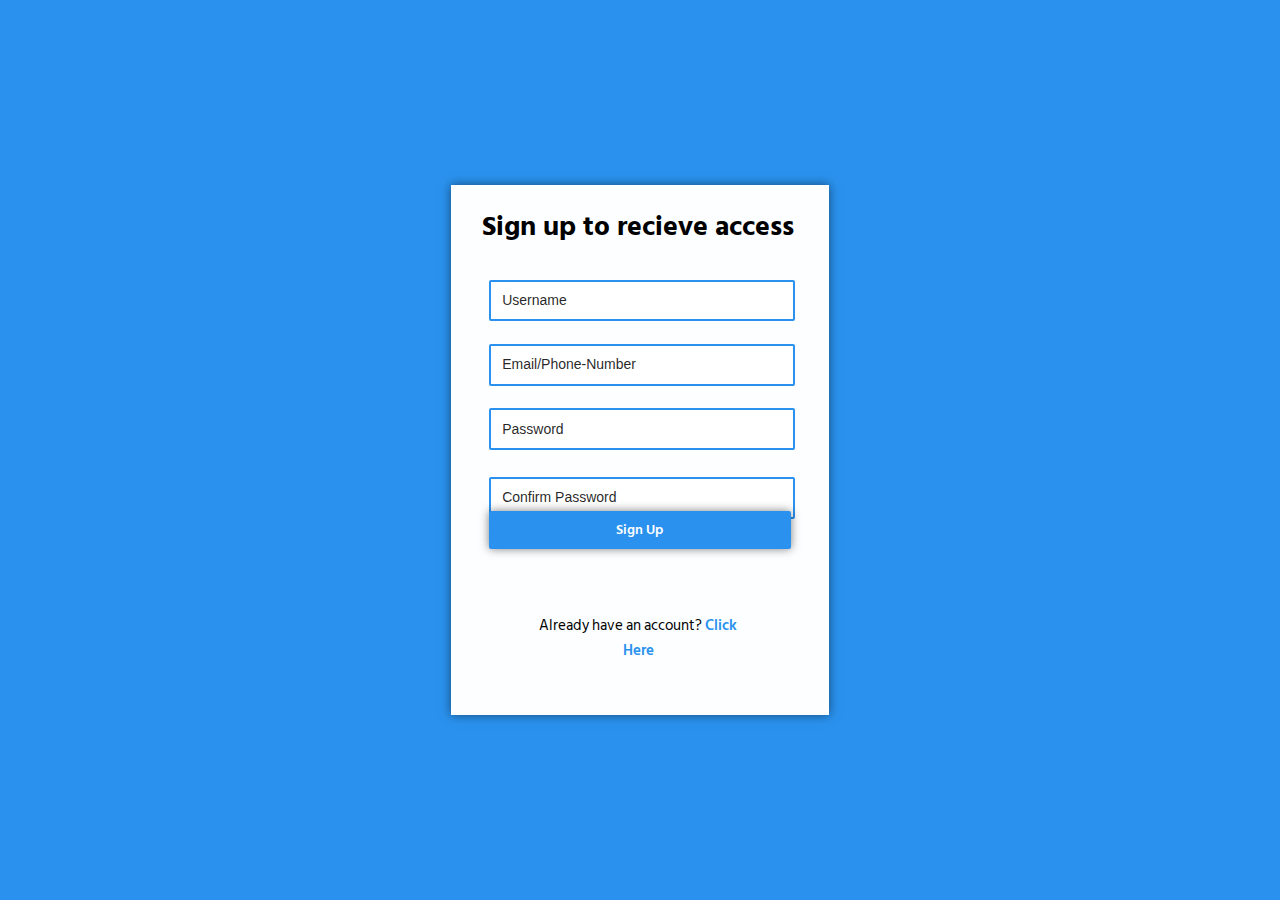
<file: signup.html>
<!DOCTYPE html>
<html lang="en">
<head>
    <meta charset="UTF-8">
    <meta http-equiv="X-UA-Compatible" content="IE=edge">
    <meta name="viewport" content="width=device-width, initial-scale=1.0">
    <link rel="stylesheet" href="style.css">
    <meta name="google-signin-client_id" content="698702475314-ana7gf2opa6c7257ouqdg1uc6b64cuaq.apps.googleusercontent.com">
    <script src="https://apis.google.com/js/platform.js" async defer></script>
    <title>Modern-Rustic-Design</title>
</head>
<body>
    <div class="_container">
        <div class="card new">
            <div class="title-contents">
                <h1>Sign up to recieve access</h1>
            </div>
            <div class="input">
                <input type="text" class="username" id="usernme" placeholder="Username" name="username" required>
                <input type="text" class="sign-up sign-up-one" id="signup" placeholder="Email/Phone-Number" name="name" required>
                <input type="password" name="password" class="password password-one" id="pwd" placeholder="Password" required>
                <input type="password" name="password" class="password password-confirm" id="pwd" placeholder="Confirm Password" required>
                <div class="g-signin2" data-onsuccess="onSignIn" data-width="300" data-longtitle="true"></div>
                <script>
                    function onSignIn(googleUser) {
                        var profile = googleUser.getBasicProfile();
                        console.log('ID: ' + profile.getId()); // Do not send to your backend! Use an ID token instead.
                        console.log('Name: ' + profile.getName());
                        console.log('Image URL: ' + profile.getImageUrl());
                        console.log('Email: ' + profile.getEmail()); // This is null if the 'email' scope is not present.
                    }
                </script>
                </div>
                <button type="submit" class="button _button" onclick="redirectAndCheck()">Sign Up</button>
                <script src="./js/script.js"></script>
                <div class="existingAccount">
                    <p>
                        Already have an account? <a href="index.html" class="clickHere">Click Here</a>
                    </p>
                </div>
            </div>
        </div>
    </body>
    <footer>
        <script src="https://apis.google.com/js/platform.js?onload=renderButton" async defer></script>
    </footer>
</html>
</file>
<file: style.css>
@import url('https://fonts.googleapis.com/css2?family=Hind+Siliguri:wght@400;700&display=swap');

* {
    margin: 0;
    padding: 0;
}

html {
    background-color: #2A92EE;
    font-family: 'Hind Siliguri', 'Arial', sans-serif;
    display: grid;
    place-items: center;
    height: 100vh;

}

/*Major Buttons / Inputs */
.card {
    justify-content: center;
    width: 10cm;
    height: 10cm;
    background-color: #fdfeff;
    box-shadow: 0 0 10px rgba(0, 0, 0, 0.5)
}

.sign-up {
    position: relative; 
    top: 2cm;
    left: 1cm;
    width: 8cm;
    height: 1cm;
    outline: none;
    border-color:rgba(0, 0, 0, 0.5);
    border-radius: 2px;
    border-color: #2A92EE;
    border-style: solid;
    text-indent: 0.3cm;
}

.password {
    position: relative;
    top: 2.5cm;
    left: 1cm;
    width: 8cm;
    height: 1cm;
    outline: none;
    border-color:rgba(0, 0, 0, 0.5);
    border-radius: 2px;
    border-color: #2A92EE;
    border-style: solid;
    text-indent: 0.3cm;
}



.title {
    font-weight: 600;
    font-family: 'Hind Siliguri', 'Arial', sans-serif;
    font-size: 30px;
    position: relative;
    top: 1cm;
    left: 1cm;
}

.button {
    position: relative;
    top: 3.5cm;
    left: 1cm;
    width: 8cm;
    height: 1cm;
    background-color: #2A92EE;
    color: #fdfeff;
    border-radius: 2px;
    border-color: #2A92EE;
    border-style: solid;
    font-size: 14px;
    font-weight: 600;
    font-family: 'Hind Siliguri', 'Arial', sans-serif;
    cursor: pointer;
    box-shadow: 0 0 10px rgba(0, 0, 0, 0.5)
}

.button:hover {
    background-color: #2a92eeaa;
    color: #ffffffaa;
    border-color: #2a92eeaa;
}

.forgot-password {
    position: relative;
    top: 3.5cm;
    left: 1cm;
    font-size: 14px;
    font-weight: 400;
    font-family: 'Hind Siliguri', 'Arial', sans-serif;
    width: 3cm;
    text-align: center;
    cursor: default;
}

.noacc {
    position: relative;
    top: 2.3cm;
    left: 5.1cm;
    font-size: 14px;
    font-family: 'Hind Siliguri', 'Arial', sans-serif;
    width: 4cm;
    text-align: center;
    cursor: default;
}

.title-contents {
    font-family: inherit;
    text-align: center;
    position: relative;
    top: 0.5cm;
    font-size: 14px;
    width: 9.9cm;
}

.username {
    position: relative;
    top: 1.3cm;
    left: 1cm;
    width: 8cm;
    height: 1cm;
    outline: none;
    border-color:rgba(0, 0, 0, 0.5);
    border-radius: 2px;
    border-color: #2A92EE;
    border-style: solid;
    font-size: 14px;
    color: rgba(0, 0, 0, 0.86);
    text-indent: 0.3cm;
}

.existingAccount {
    text-align: center;
    position: relative;
    top: 4.7cm;
    left: 2.3cm;
    width: 5.3cm;
    font-size: 15px;
}

.g-signin2 {
    position: relative;
    top: 5.3cm;
    left: 1cm;
}

.new {
    justify-content: center;
    width: 10cm;
    height: 14cm;
    background-color: #fdfeff;
    box-shadow: 0 0 10px rgba(0, 0, 0, 0.5)
}

/*End of major contents*/

/*Placeholders*/
.sign-up::placeholder {
    font-size: 14px;
    color: rgba(0, 0, 0, 0.859);
}

.username::placeholder {
    font-size: 14px;
    color: rgba(0, 0, 0, 0.86);
}
.password::placeholder {
    font-size: 14px;
    color: rgba(0, 0, 0, 0.86);
}
/*End of Placeholders*/
/*Random CSS code I found*/
.clickHere_ {
    color: #2A92EE;
}
.clickHere_:hover {
    color: #2a92eeaa;
}
.clickHere:hover {
    color: #2a92eeaa;
}

a {
    text-decoration: none;
}

.noacc-ref {
    color: #2A92EE;
    font-weight: 600;

}

.noacc-ref:hover {
    color: #2a92eeaa;
}


.sign-up-one {
    position: relative;
    top: 1.9cm;
}

.password-one {
    position: relative;
    top: 2.5cm;
}

.password-confirm {
    position: relative;
    top: 3.2cm;
}



.clickHere {
    font-weight: 600;
    color: #2A92EE;
}

._button {
    position: relative;
    top: 3cm;
}
/*End of Random CSS code I found*/
</file>
